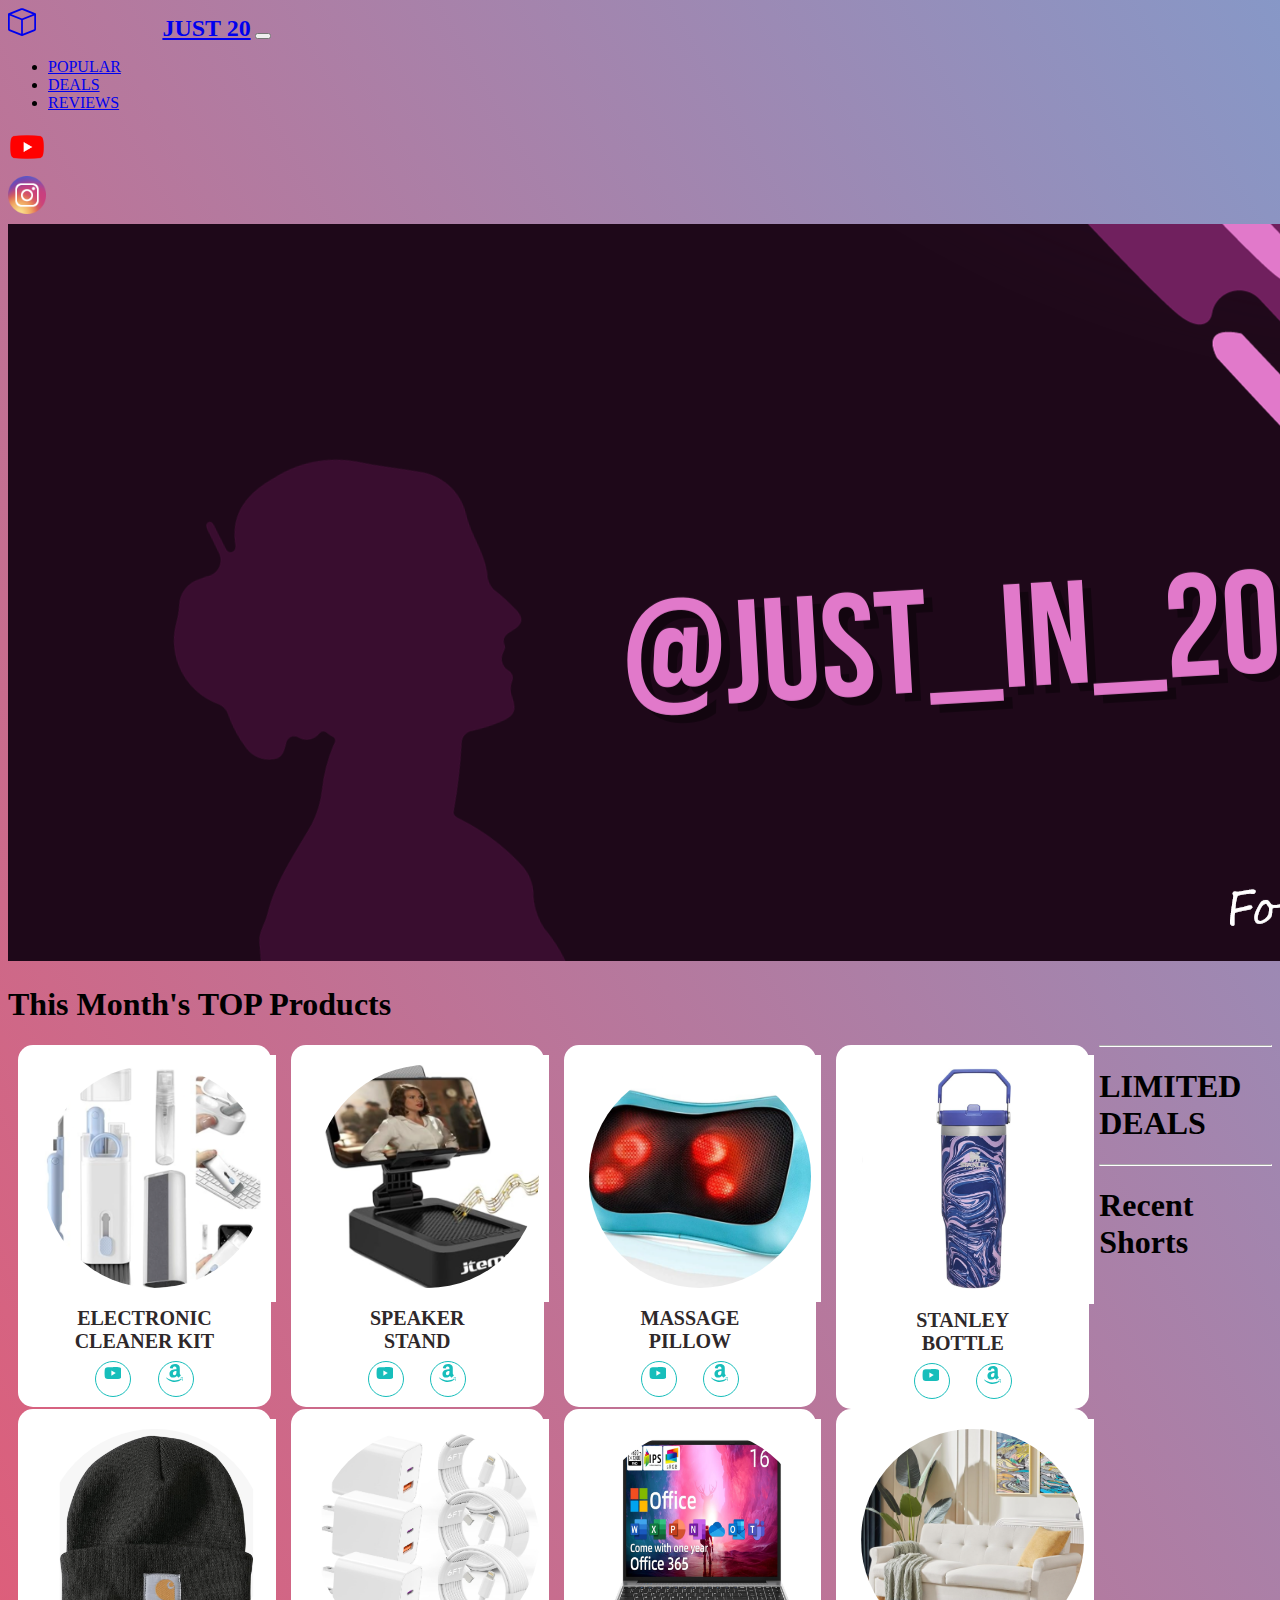
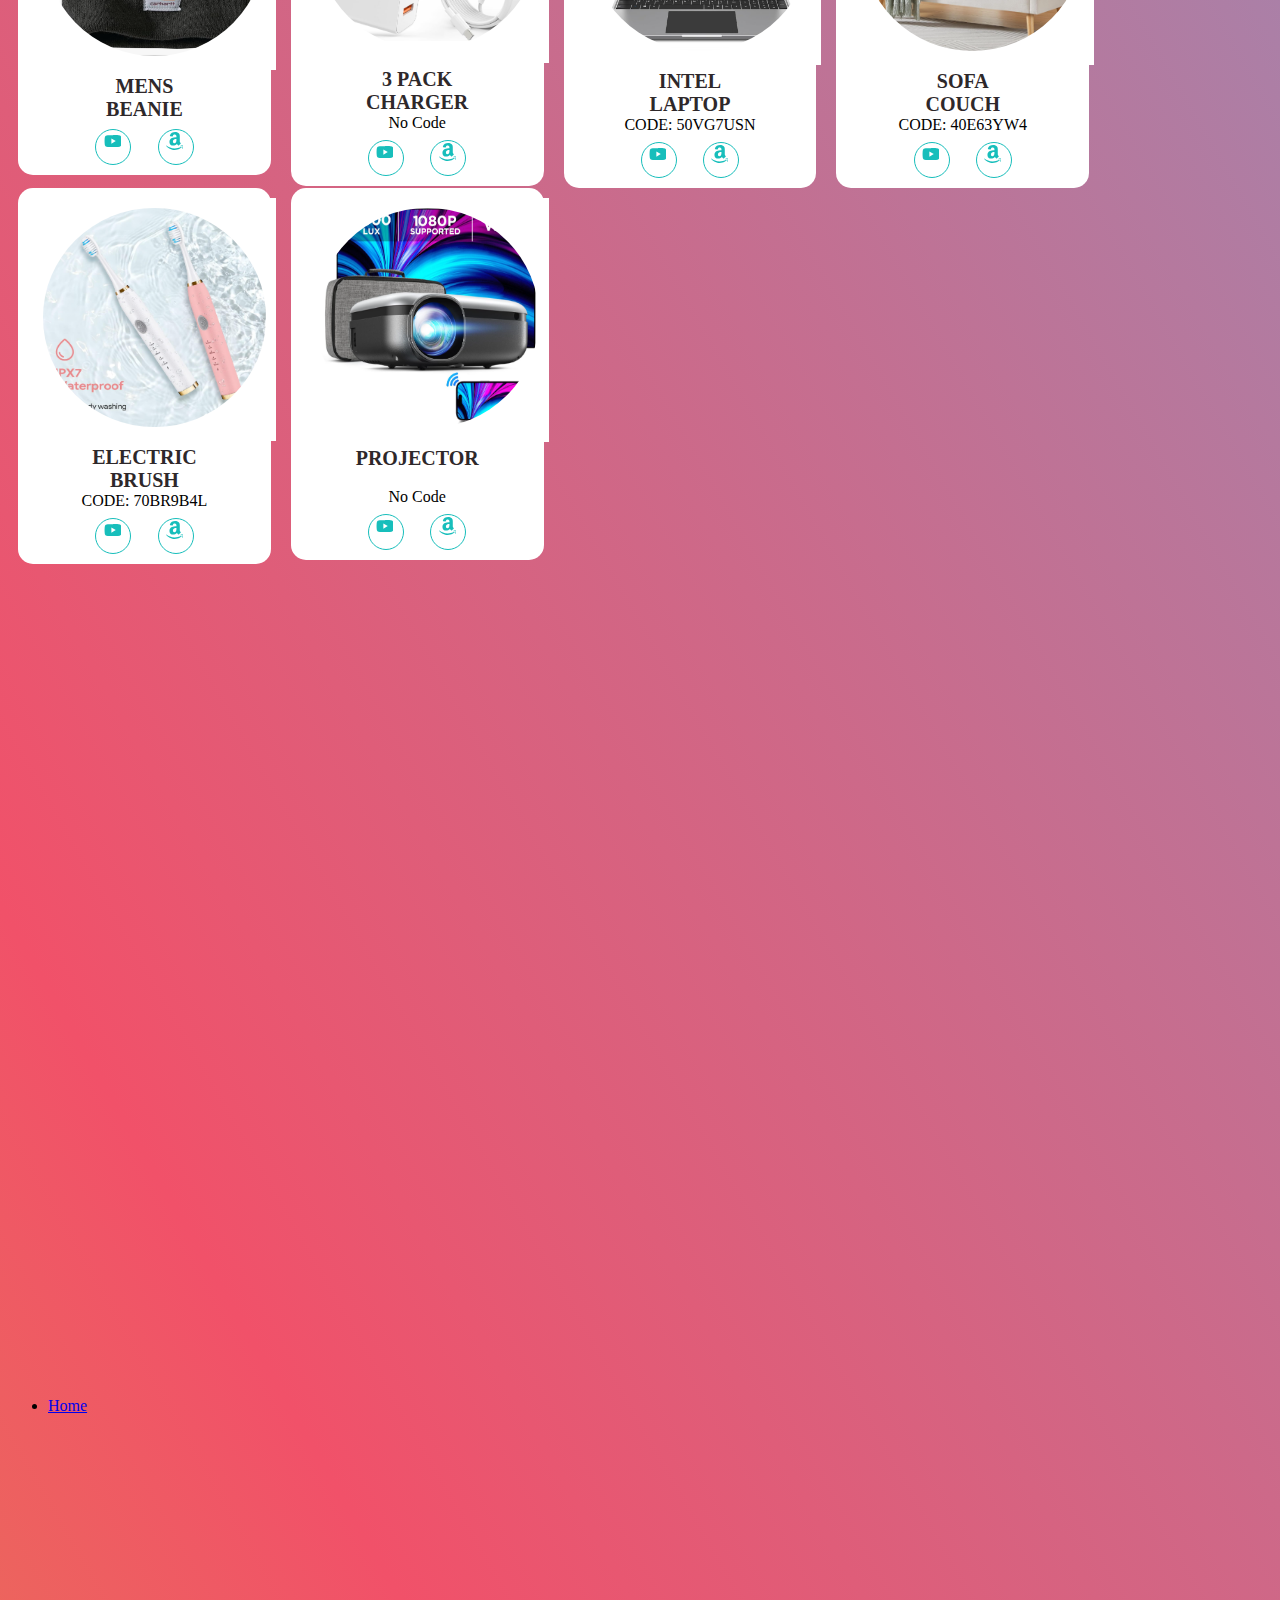
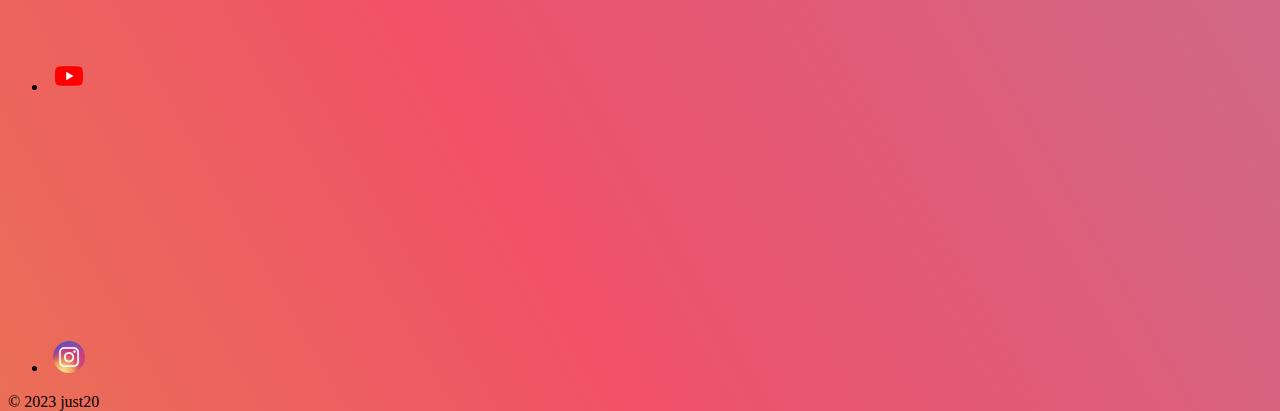
<file: index.html>
<!DOCTYPE html>
<html lang="en">

<head>
    <meta charset="UTF-8">
    <meta name="viewport" content="width=device-width, initial-scale=1.0">
    <title>just20s</title>
    <link href="https://cdn.jsdelivr.net/npm/bootstrap@5.3.1/dist/css/bootstrap.min.css" rel="stylesheet" integrity="sha384-4bw+/aepP/YC94hEpVNVgiZdgIC5+VKNBQNGCHeKRQN+PtmoHDEXuppvnDJzQIu9" crossorigin="anonymous">
    <script src="https://cdn.jsdelivr.net/npm/bootstrap@5.3.1/dist/js/bootstrap.bundle.min.js" integrity="sha384-HwwvtgBNo3bZJJLYd8oVXjrBZt8cqVSpeBNS5n7C8IVInixGAoxmnlMuBnhbgrkm" crossorigin="anonymous"></script>
    <script async src="https://pagead2.googlesyndication.com/pagead/js/adsbygoogle.js?client=ca-pub-4652511214143323" crossorigin="anonymous"></script>
    <link rel="stylesheet" href="./style.css">
</head>

<body>
    <!-- navbar -->
    <section id="navbar" class="gradient-background">
        <nav class="navbar navbar-expand-lg navbar-dark bg-dark opacity-75 py-4" aria-label="Fifth navbar example">
            <div class="container-fluid">
                <a class="navbar-brand just20" href="#">
                    <svg xmlns="http://www.w3.org/2000/svg" width="28" height="28" fill="currentColor" class="bi bi-box" viewBox="0 0 16 16">
                    <path d="M8.186 1.113a.5.5 0 0 0-.372 0L1.846 3.5 8 5.961 14.154 3.5zM15 4.239l-6.5 2.6v7.922l6.5-2.6V4.24zM7.5 14.762V6.838L1 4.239v7.923l6.5 2.6zM7.443.184a1.5 1.5 0 0 1 1.114 0l7.129 2.852A.5.5 0 0 1 16 3.5v8.662a1 1 0 0 1-.629.928l-7.185 2.874a.5.5 0 0 1-.372 0L.63 13.09a1 1 0 0 1-.63-.928V3.5a.5.5 0 0 1 .314-.464L7.443.184z"/>
                  </svg>JUST 20</a>
                <button class="navbar-toggler" type="button" data-bs-toggle="collapse" data-bs-target="#navbarsExample05" aria-controls="navbarsExample05" aria-expanded="false" aria-label="Toggle navigation">
                    <span class="navbar-toggler-icon"></span>
                </button>
            
                <div class="collapse navbar-collapse" id="navbarsExample05">
                    <ul class="navbar-nav me-auto mb-2 mb-lg-0">
                    <li class="nav-item">
                        <a class="nav-link active" aria-current="page" href="#popular">POPULAR</a>
                    </li>
                    <li class="nav-item">
                        <a class="nav-link active" aria-current="page" href="#deals">DEALS</a>
                    </li>
                    <li class="nav-item">
                        <a class="nav-link active" aria-current="page" href="#shorts">REVIEWS</a>
                    </li>
                    </ul>

                    <div class="icon-square text-body-emphasis bg-body-secondary d-inline-flex align-items-center justify-content-center fs-4 flex-shrink-0 me-3">
                        <a href="https://www.youtube.com/@just_in_20s" target="_blank"><img src="./images/youtube.png" class="icon"></a>
                    </div>
                    <div class="icon-square text-body-emphasis bg-body-secondary d-inline-flex align-items-center justify-content-center fs-4 flex-shrink-0 me-3">
                        <a href="https://www.instagram.com/just_in_20s" target="_blank"><img src="./images/instagram.png" class="icon"></a>
                    </div>
                    
                </div>
            </div>
        </nav>
    </section>

    <!-- Title -->
    <section id="title" class="gradient-background">
        <img src="./images/@just_in_20s.png" class="d-block mx-lg-auto img-fluid" alt="just20.png">

    </section>

    
    <!-- Top products -->
    <section id="popular">
        <div class="container col-md-12">
                <div class="row text-center">
                    <h1 class="display-4 lh-1 my-5 fw-bold text-body-emphasis">This Month's TOP Products</h1>
                </div>
        </div>
        <div class="container">
            <div class="row g-3">
                <!-- 1. -->
                <div class="col-md-15 col-6">
                    <div class="our-team">
                        <div class="pic">
                            <img src="./images/cleaner.png">
                        </div>
                        <h3 class="title">Electronic<br>Cleaner Kit</h3>
                        <ul class="social">
                            <li>
                                <a href="https://www.youtube.com/shorts/-poceqCAF4E">
                                    <svg xmlns="http://www.w3.org/2000/svg" width="18" height="17" fill="currentColor" class="bi bi-youtube" viewBox="0 0 14 16"><path d="M8.051 1.999h.089c.822.003 4.987.033 6.11.335a2.01 2.01 0 0 1 1.415 1.42c.101.38.172.883.22 1.402l.01.104.022.26.008.104c.065.914.073 1.77.074 1.957v.075c-.001.194-.01 1.108-.082 2.06l-.008.105-.009.104c-.05.572-.124 1.14-.235 1.558a2.007 2.007 0 0 1-1.415 1.42c-1.16.312-5.569.334-6.18.335h-.142c-.309 0-1.587-.006-2.927-.052l-.17-.006-.087-.004-.171-.007-.171-.007c-1.11-.049-2.167-.128-2.654-.26a2.007 2.007 0 0 1-1.415-1.419c-.111-.417-.185-.986-.235-1.558L.09 9.82l-.008-.104A31.4 31.4 0 0 1 0 7.68v-.123c.002-.215.01-.958.064-1.778l.007-.103.003-.052.008-.104.022-.26.01-.104c.048-.519.119-1.023.22-1.402a2.007 2.007 0 0 1 1.415-1.42c.487-.13 1.544-.21 2.654-.26l.17-.007.172-.006.086-.003.171-.007A99.788 99.788 0 0 1 7.858 2h.193zM6.4 5.209v4.818l4.157-2.408z"/></svg>
                                </a>
                            </li>
                            <li>
                                <a href="https://amzn.to/47KbHRZ" target="_blank">
                                    <svg xmlns="http://www.w3.org/2000/svg" width="18" height="18" fill="currentColor" class="bi bi-amazon" viewBox="-1 0 16 16"><path d="M10.813 11.968c.157.083.36.074.5-.05l.005.005a89.521 89.521 0 0 1 1.623-1.405c.173-.143.143-.372.006-.563l-.125-.17c-.345-.465-.673-.906-.673-1.791v-3.3l.001-.335c.008-1.265.014-2.421-.933-3.305C10.404.274 9.06 0 8.03 0 6.017 0 3.77.75 3.296 3.24c-.047.264.143.404.316.443l2.054.22c.19-.009.33-.196.366-.387.176-.857.896-1.271 1.703-1.271.435 0 .929.16 1.188.55.264.39.26.91.257 1.376v.432c-.199.022-.407.044-.621.065-1.113.114-2.397.246-3.36.67C3.873 5.91 2.94 7.08 2.94 8.798c0 2.2 1.387 3.298 3.168 3.298 1.506 0 2.328-.354 3.489-1.54l.167.246c.274.405.456.675 1.047 1.166ZM6.03 8.431C6.03 6.627 7.647 6.3 9.177 6.3v.57c.001.776.002 1.434-.396 2.133-.336.595-.87.961-1.465.961-.812 0-1.286-.619-1.286-1.533ZM.435 12.174c2.629 1.603 6.698 4.084 13.183.997.28-.116.475.078.199.431C13.538 13.96 11.312 16 7.57 16 3.832 16 .968 13.446.094 12.386c-.24-.275.036-.4.199-.299l.142.087Z"/><path d="M13.828 11.943c.567-.07 1.468-.027 1.645.204.135.176-.004.966-.233 1.533-.23.563-.572.961-.762 1.115-.191.154-.333.094-.23-.137.105-.23.684-1.663.455-1.963-.213-.278-1.177-.177-1.625-.13l-.09.009c-.095.008-.172.017-.233.024-.193.021-.245.027-.274-.032-.074-.209.779-.556 1.347-.623Z"/></svg>
                                </a>
                            </li>
                        </ul>
                    </div>
                </div>
        
                <!-- 2. -->
                <div class="col-md-15 col-6">
                    <div class="our-team">
                        <div class="pic">
                            <img src="./images/speaker_stand.png">
                        </div>
                        <h3 class="title">speaker<br>stand</h3>
                        <ul class="social">
                            <li><a href="https://www.youtube.com/shorts/-poceqCAF4E" target="_blank">
                                    <svg xmlns="http://www.w3.org/2000/svg" width="18" height="17" fill="currentColor" class="bi bi-youtube" viewBox="0 0 14 16"><path d="M8.051 1.999h.089c.822.003 4.987.033 6.11.335a2.01 2.01 0 0 1 1.415 1.42c.101.38.172.883.22 1.402l.01.104.022.26.008.104c.065.914.073 1.77.074 1.957v.075c-.001.194-.01 1.108-.082 2.06l-.008.105-.009.104c-.05.572-.124 1.14-.235 1.558a2.007 2.007 0 0 1-1.415 1.42c-1.16.312-5.569.334-6.18.335h-.142c-.309 0-1.587-.006-2.927-.052l-.17-.006-.087-.004-.171-.007-.171-.007c-1.11-.049-2.167-.128-2.654-.26a2.007 2.007 0 0 1-1.415-1.419c-.111-.417-.185-.986-.235-1.558L.09 9.82l-.008-.104A31.4 31.4 0 0 1 0 7.68v-.123c.002-.215.01-.958.064-1.778l.007-.103.003-.052.008-.104.022-.26.01-.104c.048-.519.119-1.023.22-1.402a2.007 2.007 0 0 1 1.415-1.42c.487-.13 1.544-.21 2.654-.26l.17-.007.172-.006.086-.003.171-.007A99.788 99.788 0 0 1 7.858 2h.193zM6.4 5.209v4.818l4.157-2.408z"/></svg>
                                </a>
                            </li>
                            <li><a href="https://amzn.to/41adnSv" target="_blank">
                                    <svg xmlns="http://www.w3.org/2000/svg" width="18" height="18" fill="currentColor" class="bi bi-amazon" viewBox="-1 0 16 16"><path d="M10.813 11.968c.157.083.36.074.5-.05l.005.005a89.521 89.521 0 0 1 1.623-1.405c.173-.143.143-.372.006-.563l-.125-.17c-.345-.465-.673-.906-.673-1.791v-3.3l.001-.335c.008-1.265.014-2.421-.933-3.305C10.404.274 9.06 0 8.03 0 6.017 0 3.77.75 3.296 3.24c-.047.264.143.404.316.443l2.054.22c.19-.009.33-.196.366-.387.176-.857.896-1.271 1.703-1.271.435 0 .929.16 1.188.55.264.39.26.91.257 1.376v.432c-.199.022-.407.044-.621.065-1.113.114-2.397.246-3.36.67C3.873 5.91 2.94 7.08 2.94 8.798c0 2.2 1.387 3.298 3.168 3.298 1.506 0 2.328-.354 3.489-1.54l.167.246c.274.405.456.675 1.047 1.166ZM6.03 8.431C6.03 6.627 7.647 6.3 9.177 6.3v.57c.001.776.002 1.434-.396 2.133-.336.595-.87.961-1.465.961-.812 0-1.286-.619-1.286-1.533ZM.435 12.174c2.629 1.603 6.698 4.084 13.183.997.28-.116.475.078.199.431C13.538 13.96 11.312 16 7.57 16 3.832 16 .968 13.446.094 12.386c-.24-.275.036-.4.199-.299l.142.087Z"/><path d="M13.828 11.943c.567-.07 1.468-.027 1.645.204.135.176-.004.966-.233 1.533-.23.563-.572.961-.762 1.115-.191.154-.333.094-.23-.137.105-.23.684-1.663.455-1.963-.213-.278-1.177-.177-1.625-.13l-.09.009c-.095.008-.172.017-.233.024-.193.021-.245.027-.274-.032-.074-.209.779-.556 1.347-.623Z"/></svg>
                                </a>
                            </li>
                        </ul>
                    </div>
                </div>
        
                <!-- 3. -->
                <div class="col-md-15 col-6">
                    <div class="our-team">
                        <div class="pic">
                            <img src="./images/massage_pillow.png">
                        </div>
                        <h3 class="title">Massage<br>pillow</h3>
                        <ul class="social">
                            <li><a href="https://www.youtube.com/shorts/-poceqCAF4E" target="_blank">
                                    <svg xmlns="http://www.w3.org/2000/svg" width="18" height="17" fill="currentColor" class="bi bi-youtube" viewBox="0 0 14 16"><path d="M8.051 1.999h.089c.822.003 4.987.033 6.11.335a2.01 2.01 0 0 1 1.415 1.42c.101.38.172.883.22 1.402l.01.104.022.26.008.104c.065.914.073 1.77.074 1.957v.075c-.001.194-.01 1.108-.082 2.06l-.008.105-.009.104c-.05.572-.124 1.14-.235 1.558a2.007 2.007 0 0 1-1.415 1.42c-1.16.312-5.569.334-6.18.335h-.142c-.309 0-1.587-.006-2.927-.052l-.17-.006-.087-.004-.171-.007-.171-.007c-1.11-.049-2.167-.128-2.654-.26a2.007 2.007 0 0 1-1.415-1.419c-.111-.417-.185-.986-.235-1.558L.09 9.82l-.008-.104A31.4 31.4 0 0 1 0 7.68v-.123c.002-.215.01-.958.064-1.778l.007-.103.003-.052.008-.104.022-.26.01-.104c.048-.519.119-1.023.22-1.402a2.007 2.007 0 0 1 1.415-1.42c.487-.13 1.544-.21 2.654-.26l.17-.007.172-.006.086-.003.171-.007A99.788 99.788 0 0 1 7.858 2h.193zM6.4 5.209v4.818l4.157-2.408z"/></svg>
                                </a>
                            </li>
                            <li><a href="https://amzn.to/3t3i3wM" target="_blank">
                                    <svg xmlns="http://www.w3.org/2000/svg" width="18" height="18" fill="currentColor" class="bi bi-amazon" viewBox="-1 0 16 16"><path d="M10.813 11.968c.157.083.36.074.5-.05l.005.005a89.521 89.521 0 0 1 1.623-1.405c.173-.143.143-.372.006-.563l-.125-.17c-.345-.465-.673-.906-.673-1.791v-3.3l.001-.335c.008-1.265.014-2.421-.933-3.305C10.404.274 9.06 0 8.03 0 6.017 0 3.77.75 3.296 3.24c-.047.264.143.404.316.443l2.054.22c.19-.009.33-.196.366-.387.176-.857.896-1.271 1.703-1.271.435 0 .929.16 1.188.55.264.39.26.91.257 1.376v.432c-.199.022-.407.044-.621.065-1.113.114-2.397.246-3.36.67C3.873 5.91 2.94 7.08 2.94 8.798c0 2.2 1.387 3.298 3.168 3.298 1.506 0 2.328-.354 3.489-1.54l.167.246c.274.405.456.675 1.047 1.166ZM6.03 8.431C6.03 6.627 7.647 6.3 9.177 6.3v.57c.001.776.002 1.434-.396 2.133-.336.595-.87.961-1.465.961-.812 0-1.286-.619-1.286-1.533ZM.435 12.174c2.629 1.603 6.698 4.084 13.183.997.28-.116.475.078.199.431C13.538 13.96 11.312 16 7.57 16 3.832 16 .968 13.446.094 12.386c-.24-.275.036-.4.199-.299l.142.087Z"/><path d="M13.828 11.943c.567-.07 1.468-.027 1.645.204.135.176-.004.966-.233 1.533-.23.563-.572.961-.762 1.115-.191.154-.333.094-.23-.137.105-.23.684-1.663.455-1.963-.213-.278-1.177-.177-1.625-.13l-.09.009c-.095.008-.172.017-.233.024-.193.021-.245.027-.274-.032-.074-.209.779-.556 1.347-.623Z"/></svg>
                                </a>
                            </li>
                        </ul>
                    </div>
                </div>
        
                <!-- 4.  -->
                <div class="col-md-15 col-6">
                    <div class="our-team">
                        <div class="pic">
                            <img src="./images/stanley_bottle.png">
                        </div>
                        <h3 class="title">Stanley<br>bottle</h3>
                        <ul class="social">
                            <li><a href="https://www.youtube.com/@just_in_20s" target="_blank">
                                    <svg xmlns="http://www.w3.org/2000/svg" width="18" height="17" fill="currentColor" class="bi bi-youtube" viewBox="0 0 14 16"><path d="M8.051 1.999h.089c.822.003 4.987.033 6.11.335a2.01 2.01 0 0 1 1.415 1.42c.101.38.172.883.22 1.402l.01.104.022.26.008.104c.065.914.073 1.77.074 1.957v.075c-.001.194-.01 1.108-.082 2.06l-.008.105-.009.104c-.05.572-.124 1.14-.235 1.558a2.007 2.007 0 0 1-1.415 1.42c-1.16.312-5.569.334-6.18.335h-.142c-.309 0-1.587-.006-2.927-.052l-.17-.006-.087-.004-.171-.007-.171-.007c-1.11-.049-2.167-.128-2.654-.26a2.007 2.007 0 0 1-1.415-1.419c-.111-.417-.185-.986-.235-1.558L.09 9.82l-.008-.104A31.4 31.4 0 0 1 0 7.68v-.123c.002-.215.01-.958.064-1.778l.007-.103.003-.052.008-.104.022-.26.01-.104c.048-.519.119-1.023.22-1.402a2.007 2.007 0 0 1 1.415-1.42c.487-.13 1.544-.21 2.654-.26l.17-.007.172-.006.086-.003.171-.007A99.788 99.788 0 0 1 7.858 2h.193zM6.4 5.209v4.818l4.157-2.408z"/></svg>
                                </a>
                            </li>
                            <li><a href="https://amzn.to/4aa6ch6" target="_blank">
                                    <svg xmlns="http://www.w3.org/2000/svg" width="18" height="18" fill="currentColor" class="bi bi-amazon" viewBox="-1 0 16 16"><path d="M10.813 11.968c.157.083.36.074.5-.05l.005.005a89.521 89.521 0 0 1 1.623-1.405c.173-.143.143-.372.006-.563l-.125-.17c-.345-.465-.673-.906-.673-1.791v-3.3l.001-.335c.008-1.265.014-2.421-.933-3.305C10.404.274 9.06 0 8.03 0 6.017 0 3.77.75 3.296 3.24c-.047.264.143.404.316.443l2.054.22c.19-.009.33-.196.366-.387.176-.857.896-1.271 1.703-1.271.435 0 .929.16 1.188.55.264.39.26.91.257 1.376v.432c-.199.022-.407.044-.621.065-1.113.114-2.397.246-3.36.67C3.873 5.91 2.94 7.08 2.94 8.798c0 2.2 1.387 3.298 3.168 3.298 1.506 0 2.328-.354 3.489-1.54l.167.246c.274.405.456.675 1.047 1.166ZM6.03 8.431C6.03 6.627 7.647 6.3 9.177 6.3v.57c.001.776.002 1.434-.396 2.133-.336.595-.87.961-1.465.961-.812 0-1.286-.619-1.286-1.533ZM.435 12.174c2.629 1.603 6.698 4.084 13.183.997.28-.116.475.078.199.431C13.538 13.96 11.312 16 7.57 16 3.832 16 .968 13.446.094 12.386c-.24-.275.036-.4.199-.299l.142.087Z"/><path d="M13.828 11.943c.567-.07 1.468-.027 1.645.204.135.176-.004.966-.233 1.533-.23.563-.572.961-.762 1.115-.191.154-.333.094-.23-.137.105-.23.684-1.663.455-1.963-.213-.278-1.177-.177-1.625-.13l-.09.009c-.095.008-.172.017-.233.024-.193.021-.245.027-.274-.032-.074-.209.779-.556 1.347-.623Z"/></svg>
                                </a>
                            </li>
                        </ul>
                    </div>
                </div>
        
                <!-- 5. -->
                <div class="col-md-15 col-6">
                    <div class="our-team">
                        <div class="pic">
                            <img src="./images/beanie.png">
                            <!-- <a href="https://www.amazon.com/Carhartt-Acrylic-Watch-Black-Size/dp/B002G9UDYG?pd_rd_w=wZbyl&content-id=amzn1.sym.309d45c5-3eba-4f62-9bb2-0acdcf0662e7&pf_rd_p=309d45c5-3eba-4f62-9bb2-0acdcf0662e7&pf_rd_r=202TFQYQA7B45MKRB6ES&pd_rd_wg=6HaYh&pd_rd_r=3ac89d70-6eaa-48a8-9168-4cc019bc3323&pd_rd_i=B002G9UDYG&psc=1&linkCode=li1&tag=ymluffyshanks-20&linkId=6a1dae269be65697d01f3428abfc65f2&language=en_US&ref_=as_li_ss_il" target="_blank"><img border="0" src="//ws-na.amazon-adsystem.com/widgets/q?_encoding=UTF8&ASIN=B002G9UDYG&Format=_SL110_&ID=AsinImage&MarketPlace=US&ServiceVersion=20070822&WS=1&tag=ymluffyshanks-20&language=en_US" ></a><img src="https://ir-na.amazon-adsystem.com/e/ir?t=ymluffyshanks-20&language=en_US&l=li1&o=1&a=B002G9UDYG" width="1" height="1" border="0" alt="" style="border:none !important; margin:0px !important;" /> -->
                        </div>
                        <h3 class="title">MENs<br>beanie</h3>
                        <ul class="social">
                            <li><a href="https://www.youtube.com/@just_in_20s" target="_blank">
                                    <svg xmlns="http://www.w3.org/2000/svg" width="18" height="17" fill="currentColor" class="bi bi-youtube" viewBox="0 0 14 16"><path d="M8.051 1.999h.089c.822.003 4.987.033 6.11.335a2.01 2.01 0 0 1 1.415 1.42c.101.38.172.883.22 1.402l.01.104.022.26.008.104c.065.914.073 1.77.074 1.957v.075c-.001.194-.01 1.108-.082 2.06l-.008.105-.009.104c-.05.572-.124 1.14-.235 1.558a2.007 2.007 0 0 1-1.415 1.42c-1.16.312-5.569.334-6.18.335h-.142c-.309 0-1.587-.006-2.927-.052l-.17-.006-.087-.004-.171-.007-.171-.007c-1.11-.049-2.167-.128-2.654-.26a2.007 2.007 0 0 1-1.415-1.419c-.111-.417-.185-.986-.235-1.558L.09 9.82l-.008-.104A31.4 31.4 0 0 1 0 7.68v-.123c.002-.215.01-.958.064-1.778l.007-.103.003-.052.008-.104.022-.26.01-.104c.048-.519.119-1.023.22-1.402a2.007 2.007 0 0 1 1.415-1.42c.487-.13 1.544-.21 2.654-.26l.17-.007.172-.006.086-.003.171-.007A99.788 99.788 0 0 1 7.858 2h.193zM6.4 5.209v4.818l4.157-2.408z"/></svg>
                                </a>
                            </li>
                            <li><a href="https://amzn.to/3t0TDnN" target="_blank">
                                    <svg xmlns="http://www.w3.org/2000/svg" width="18" height="18" fill="currentColor" class="bi bi-amazon" viewBox="-1 0 16 16"><path d="M10.813 11.968c.157.083.36.074.5-.05l.005.005a89.521 89.521 0 0 1 1.623-1.405c.173-.143.143-.372.006-.563l-.125-.17c-.345-.465-.673-.906-.673-1.791v-3.3l.001-.335c.008-1.265.014-2.421-.933-3.305C10.404.274 9.06 0 8.03 0 6.017 0 3.77.75 3.296 3.24c-.047.264.143.404.316.443l2.054.22c.19-.009.33-.196.366-.387.176-.857.896-1.271 1.703-1.271.435 0 .929.16 1.188.55.264.39.26.91.257 1.376v.432c-.199.022-.407.044-.621.065-1.113.114-2.397.246-3.36.67C3.873 5.91 2.94 7.08 2.94 8.798c0 2.2 1.387 3.298 3.168 3.298 1.506 0 2.328-.354 3.489-1.54l.167.246c.274.405.456.675 1.047 1.166ZM6.03 8.431C6.03 6.627 7.647 6.3 9.177 6.3v.57c.001.776.002 1.434-.396 2.133-.336.595-.87.961-1.465.961-.812 0-1.286-.619-1.286-1.533ZM.435 12.174c2.629 1.603 6.698 4.084 13.183.997.28-.116.475.078.199.431C13.538 13.96 11.312 16 7.57 16 3.832 16 .968 13.446.094 12.386c-.24-.275.036-.4.199-.299l.142.087Z"/><path d="M13.828 11.943c.567-.07 1.468-.027 1.645.204.135.176-.004.966-.233 1.533-.23.563-.572.961-.762 1.115-.191.154-.333.094-.23-.137.105-.23.684-1.663.455-1.963-.213-.278-1.177-.177-1.625-.13l-.09.009c-.095.008-.172.017-.233.024-.193.021-.245.027-.274-.032-.074-.209.779-.556 1.347-.623Z"/></svg>
                                </a>
                            </li>
                        </ul>
                    </div>
                </div>
            </div>
        </div>
        
        <hr class="featurette-divider mt-5 pt-5">
    </section>
  
    <!-- Discounts -->
    <section id="deals">
        <div class="container col-md-12 mt-1">
                <div class="row text-center">
                    <h1 class="display-4 lh-1 mt-3 mb-5 fw-bold text-body-emphasis">LIMITED DEALS</h1>
                </div>
        </div>
        <div class="container">
            <div class="row g-3">
                <!-- 1. -->
                <div class="col-md-15 col-6">
                    <div class="our-team">
                        <div class="pic">
                            <img src="./images/charger.png">
                        </div>
                        <h3 class="title">3 pack<br>charger</h3>
                        No Code
                        <ul class="social">
                            <li>
                                <a href="https://www.youtube.com/shorts/wvsh7bTwxWU">
                                    <svg xmlns="http://www.w3.org/2000/svg" width="18" height="17" fill="currentColor" class="bi bi-youtube" viewBox="0 0 14 16"><path d="M8.051 1.999h.089c.822.003 4.987.033 6.11.335a2.01 2.01 0 0 1 1.415 1.42c.101.38.172.883.22 1.402l.01.104.022.26.008.104c.065.914.073 1.77.074 1.957v.075c-.001.194-.01 1.108-.082 2.06l-.008.105-.009.104c-.05.572-.124 1.14-.235 1.558a2.007 2.007 0 0 1-1.415 1.42c-1.16.312-5.569.334-6.18.335h-.142c-.309 0-1.587-.006-2.927-.052l-.17-.006-.087-.004-.171-.007-.171-.007c-1.11-.049-2.167-.128-2.654-.26a2.007 2.007 0 0 1-1.415-1.419c-.111-.417-.185-.986-.235-1.558L.09 9.82l-.008-.104A31.4 31.4 0 0 1 0 7.68v-.123c.002-.215.01-.958.064-1.778l.007-.103.003-.052.008-.104.022-.26.01-.104c.048-.519.119-1.023.22-1.402a2.007 2.007 0 0 1 1.415-1.42c.487-.13 1.544-.21 2.654-.26l.17-.007.172-.006.086-.003.171-.007A99.788 99.788 0 0 1 7.858 2h.193zM6.4 5.209v4.818l4.157-2.408z"/></svg>
                                </a>
                            </li>
                            <li>
                                <a href="https://amzn.to/3RFCf1l" target="_blank">
                                    <svg xmlns="http://www.w3.org/2000/svg" width="18" height="18" fill="currentColor" class="bi bi-amazon" viewBox="-1 0 16 16"><path d="M10.813 11.968c.157.083.36.074.5-.05l.005.005a89.521 89.521 0 0 1 1.623-1.405c.173-.143.143-.372.006-.563l-.125-.17c-.345-.465-.673-.906-.673-1.791v-3.3l.001-.335c.008-1.265.014-2.421-.933-3.305C10.404.274 9.06 0 8.03 0 6.017 0 3.77.75 3.296 3.24c-.047.264.143.404.316.443l2.054.22c.19-.009.33-.196.366-.387.176-.857.896-1.271 1.703-1.271.435 0 .929.16 1.188.55.264.39.26.91.257 1.376v.432c-.199.022-.407.044-.621.065-1.113.114-2.397.246-3.36.67C3.873 5.91 2.94 7.08 2.94 8.798c0 2.2 1.387 3.298 3.168 3.298 1.506 0 2.328-.354 3.489-1.54l.167.246c.274.405.456.675 1.047 1.166ZM6.03 8.431C6.03 6.627 7.647 6.3 9.177 6.3v.57c.001.776.002 1.434-.396 2.133-.336.595-.87.961-1.465.961-.812 0-1.286-.619-1.286-1.533ZM.435 12.174c2.629 1.603 6.698 4.084 13.183.997.28-.116.475.078.199.431C13.538 13.96 11.312 16 7.57 16 3.832 16 .968 13.446.094 12.386c-.24-.275.036-.4.199-.299l.142.087Z"/><path d="M13.828 11.943c.567-.07 1.468-.027 1.645.204.135.176-.004.966-.233 1.533-.23.563-.572.961-.762 1.115-.191.154-.333.094-.23-.137.105-.23.684-1.663.455-1.963-.213-.278-1.177-.177-1.625-.13l-.09.009c-.095.008-.172.017-.233.024-.193.021-.245.027-.274-.032-.074-.209.779-.556 1.347-.623Z"/></svg>
                                </a>
                            </li>
                        </ul>
                    </div>
                </div>
        
                <!-- 2. -->
                <div class="col-md-15 col-6">
                    <div class="our-team">
                        <div class="pic">
                            <img src="./images/laptop.png">
                        </div>
                        <h3 class="title">intel<br>laptop</h3> 
                        CODE: 50VG7USN
                        <ul class="social">
                            <li><a href="https://www.youtube.com/shorts/wvsh7bTwxWU" target="_blank">
                                    <svg xmlns="http://www.w3.org/2000/svg" width="18" height="17" fill="currentColor" class="bi bi-youtube" viewBox="0 0 14 16"><path d="M8.051 1.999h.089c.822.003 4.987.033 6.11.335a2.01 2.01 0 0 1 1.415 1.42c.101.38.172.883.22 1.402l.01.104.022.26.008.104c.065.914.073 1.77.074 1.957v.075c-.001.194-.01 1.108-.082 2.06l-.008.105-.009.104c-.05.572-.124 1.14-.235 1.558a2.007 2.007 0 0 1-1.415 1.42c-1.16.312-5.569.334-6.18.335h-.142c-.309 0-1.587-.006-2.927-.052l-.17-.006-.087-.004-.171-.007-.171-.007c-1.11-.049-2.167-.128-2.654-.26a2.007 2.007 0 0 1-1.415-1.419c-.111-.417-.185-.986-.235-1.558L.09 9.82l-.008-.104A31.4 31.4 0 0 1 0 7.68v-.123c.002-.215.01-.958.064-1.778l.007-.103.003-.052.008-.104.022-.26.01-.104c.048-.519.119-1.023.22-1.402a2.007 2.007 0 0 1 1.415-1.42c.487-.13 1.544-.21 2.654-.26l.17-.007.172-.006.086-.003.171-.007A99.788 99.788 0 0 1 7.858 2h.193zM6.4 5.209v4.818l4.157-2.408z"/></svg>
                                </a>
                            </li>
                            <li><a href="https://amzn.to/46Z8uNh" target="_blank">
                                    <svg xmlns="http://www.w3.org/2000/svg" width="18" height="18" fill="currentColor" class="bi bi-amazon" viewBox="-1 0 16 16"><path d="M10.813 11.968c.157.083.36.074.5-.05l.005.005a89.521 89.521 0 0 1 1.623-1.405c.173-.143.143-.372.006-.563l-.125-.17c-.345-.465-.673-.906-.673-1.791v-3.3l.001-.335c.008-1.265.014-2.421-.933-3.305C10.404.274 9.06 0 8.03 0 6.017 0 3.77.75 3.296 3.24c-.047.264.143.404.316.443l2.054.22c.19-.009.33-.196.366-.387.176-.857.896-1.271 1.703-1.271.435 0 .929.16 1.188.55.264.39.26.91.257 1.376v.432c-.199.022-.407.044-.621.065-1.113.114-2.397.246-3.36.67C3.873 5.91 2.94 7.08 2.94 8.798c0 2.2 1.387 3.298 3.168 3.298 1.506 0 2.328-.354 3.489-1.54l.167.246c.274.405.456.675 1.047 1.166ZM6.03 8.431C6.03 6.627 7.647 6.3 9.177 6.3v.57c.001.776.002 1.434-.396 2.133-.336.595-.87.961-1.465.961-.812 0-1.286-.619-1.286-1.533ZM.435 12.174c2.629 1.603 6.698 4.084 13.183.997.28-.116.475.078.199.431C13.538 13.96 11.312 16 7.57 16 3.832 16 .968 13.446.094 12.386c-.24-.275.036-.4.199-.299l.142.087Z"/><path d="M13.828 11.943c.567-.07 1.468-.027 1.645.204.135.176-.004.966-.233 1.533-.23.563-.572.961-.762 1.115-.191.154-.333.094-.23-.137.105-.23.684-1.663.455-1.963-.213-.278-1.177-.177-1.625-.13l-.09.009c-.095.008-.172.017-.233.024-.193.021-.245.027-.274-.032-.074-.209.779-.556 1.347-.623Z"/></svg>
                                </a>
                            </li>
                        </ul>
                    </div>
                </div>
        
                <!-- 3. -->
                <div class="col-md-15 col-6">
                    <div class="our-team">
                        <div class="pic">
                            <img src="./images/sofa.png">
                        </div>
                        <h3 class="title">sofa<br>couch</h3>
                        CODE: 40E63YW4
                        <ul class="social">
                            <li><a href="https://www.youtube.com/shorts/wvsh7bTwxWU" target="_blank">
                                    <svg xmlns="http://www.w3.org/2000/svg" width="18" height="17" fill="currentColor" class="bi bi-youtube" viewBox="0 0 14 16"><path d="M8.051 1.999h.089c.822.003 4.987.033 6.11.335a2.01 2.01 0 0 1 1.415 1.42c.101.38.172.883.22 1.402l.01.104.022.26.008.104c.065.914.073 1.77.074 1.957v.075c-.001.194-.01 1.108-.082 2.06l-.008.105-.009.104c-.05.572-.124 1.14-.235 1.558a2.007 2.007 0 0 1-1.415 1.42c-1.16.312-5.569.334-6.18.335h-.142c-.309 0-1.587-.006-2.927-.052l-.17-.006-.087-.004-.171-.007-.171-.007c-1.11-.049-2.167-.128-2.654-.26a2.007 2.007 0 0 1-1.415-1.419c-.111-.417-.185-.986-.235-1.558L.09 9.82l-.008-.104A31.4 31.4 0 0 1 0 7.68v-.123c.002-.215.01-.958.064-1.778l.007-.103.003-.052.008-.104.022-.26.01-.104c.048-.519.119-1.023.22-1.402a2.007 2.007 0 0 1 1.415-1.42c.487-.13 1.544-.21 2.654-.26l.17-.007.172-.006.086-.003.171-.007A99.788 99.788 0 0 1 7.858 2h.193zM6.4 5.209v4.818l4.157-2.408z"/></svg>
                                </a>
                            </li>
                            <li><a href="https://amzn.to/41m4TYu" target="_blank">
                                    <svg xmlns="http://www.w3.org/2000/svg" width="18" height="18" fill="currentColor" class="bi bi-amazon" viewBox="-1 0 16 16"><path d="M10.813 11.968c.157.083.36.074.5-.05l.005.005a89.521 89.521 0 0 1 1.623-1.405c.173-.143.143-.372.006-.563l-.125-.17c-.345-.465-.673-.906-.673-1.791v-3.3l.001-.335c.008-1.265.014-2.421-.933-3.305C10.404.274 9.06 0 8.03 0 6.017 0 3.77.75 3.296 3.24c-.047.264.143.404.316.443l2.054.22c.19-.009.33-.196.366-.387.176-.857.896-1.271 1.703-1.271.435 0 .929.16 1.188.55.264.39.26.91.257 1.376v.432c-.199.022-.407.044-.621.065-1.113.114-2.397.246-3.36.67C3.873 5.91 2.94 7.08 2.94 8.798c0 2.2 1.387 3.298 3.168 3.298 1.506 0 2.328-.354 3.489-1.54l.167.246c.274.405.456.675 1.047 1.166ZM6.03 8.431C6.03 6.627 7.647 6.3 9.177 6.3v.57c.001.776.002 1.434-.396 2.133-.336.595-.87.961-1.465.961-.812 0-1.286-.619-1.286-1.533ZM.435 12.174c2.629 1.603 6.698 4.084 13.183.997.28-.116.475.078.199.431C13.538 13.96 11.312 16 7.57 16 3.832 16 .968 13.446.094 12.386c-.24-.275.036-.4.199-.299l.142.087Z"/><path d="M13.828 11.943c.567-.07 1.468-.027 1.645.204.135.176-.004.966-.233 1.533-.23.563-.572.961-.762 1.115-.191.154-.333.094-.23-.137.105-.23.684-1.663.455-1.963-.213-.278-1.177-.177-1.625-.13l-.09.009c-.095.008-.172.017-.233.024-.193.021-.245.027-.274-.032-.074-.209.779-.556 1.347-.623Z"/></svg>
                                </a>
                            </li>
                        </ul>
                    </div>
                </div>
        
                <!-- 4.  -->
                <div class="col-md-15 col-6">
                    <div class="our-team">
                        <div class="pic">
                            <img src="./images/tooth.png">
                        </div>
                        <h3 class="title">ELECTRIC<br>BRUSH</h3>
                        CODE: 70BR9B4L
                        <ul class="social">
                            <li><a href="https://www.youtube.com/shorts/wvsh7bTwxWU" target="_blank">
                                    <svg xmlns="http://www.w3.org/2000/svg" width="18" height="17" fill="currentColor" class="bi bi-youtube" viewBox="0 0 14 16"><path d="M8.051 1.999h.089c.822.003 4.987.033 6.11.335a2.01 2.01 0 0 1 1.415 1.42c.101.38.172.883.22 1.402l.01.104.022.26.008.104c.065.914.073 1.77.074 1.957v.075c-.001.194-.01 1.108-.082 2.06l-.008.105-.009.104c-.05.572-.124 1.14-.235 1.558a2.007 2.007 0 0 1-1.415 1.42c-1.16.312-5.569.334-6.18.335h-.142c-.309 0-1.587-.006-2.927-.052l-.17-.006-.087-.004-.171-.007-.171-.007c-1.11-.049-2.167-.128-2.654-.26a2.007 2.007 0 0 1-1.415-1.419c-.111-.417-.185-.986-.235-1.558L.09 9.82l-.008-.104A31.4 31.4 0 0 1 0 7.68v-.123c.002-.215.01-.958.064-1.778l.007-.103.003-.052.008-.104.022-.26.01-.104c.048-.519.119-1.023.22-1.402a2.007 2.007 0 0 1 1.415-1.42c.487-.13 1.544-.21 2.654-.26l.17-.007.172-.006.086-.003.171-.007A99.788 99.788 0 0 1 7.858 2h.193zM6.4 5.209v4.818l4.157-2.408z"/></svg>
                                </a>
                            </li>
                            <li><a href="https://amzn.to/3RITiQc" target="_blank">
                                    <svg xmlns="http://www.w3.org/2000/svg" width="18" height="18" fill="currentColor" class="bi bi-amazon" viewBox="-1 0 16 16"><path d="M10.813 11.968c.157.083.36.074.5-.05l.005.005a89.521 89.521 0 0 1 1.623-1.405c.173-.143.143-.372.006-.563l-.125-.17c-.345-.465-.673-.906-.673-1.791v-3.3l.001-.335c.008-1.265.014-2.421-.933-3.305C10.404.274 9.06 0 8.03 0 6.017 0 3.77.75 3.296 3.24c-.047.264.143.404.316.443l2.054.22c.19-.009.33-.196.366-.387.176-.857.896-1.271 1.703-1.271.435 0 .929.16 1.188.55.264.39.26.91.257 1.376v.432c-.199.022-.407.044-.621.065-1.113.114-2.397.246-3.36.67C3.873 5.91 2.94 7.08 2.94 8.798c0 2.2 1.387 3.298 3.168 3.298 1.506 0 2.328-.354 3.489-1.54l.167.246c.274.405.456.675 1.047 1.166ZM6.03 8.431C6.03 6.627 7.647 6.3 9.177 6.3v.57c.001.776.002 1.434-.396 2.133-.336.595-.87.961-1.465.961-.812 0-1.286-.619-1.286-1.533ZM.435 12.174c2.629 1.603 6.698 4.084 13.183.997.28-.116.475.078.199.431C13.538 13.96 11.312 16 7.57 16 3.832 16 .968 13.446.094 12.386c-.24-.275.036-.4.199-.299l.142.087Z"/><path d="M13.828 11.943c.567-.07 1.468-.027 1.645.204.135.176-.004.966-.233 1.533-.23.563-.572.961-.762 1.115-.191.154-.333.094-.23-.137.105-.23.684-1.663.455-1.963-.213-.278-1.177-.177-1.625-.13l-.09.009c-.095.008-.172.017-.233.024-.193.021-.245.027-.274-.032-.074-.209.779-.556 1.347-.623Z"/></svg>
                                </a>
                            </li>
                        </ul>
                    </div>
                </div>
        
                <!-- 5. -->
                <div class="col-md-15 col-6">
                    <div class="our-team">
                        <div class="pic">
                            <img src="./images/projector.png">
                            <!-- <a href="https://www.amazon.com/Carhartt-Acrylic-Watch-Black-Size/dp/B002G9UDYG?pd_rd_w=wZbyl&content-id=amzn1.sym.309d45c5-3eba-4f62-9bb2-0acdcf0662e7&pf_rd_p=309d45c5-3eba-4f62-9bb2-0acdcf0662e7&pf_rd_r=202TFQYQA7B45MKRB6ES&pd_rd_wg=6HaYh&pd_rd_r=3ac89d70-6eaa-48a8-9168-4cc019bc3323&pd_rd_i=B002G9UDYG&psc=1&linkCode=li1&tag=ymluffyshanks-20&linkId=6a1dae269be65697d01f3428abfc65f2&language=en_US&ref_=as_li_ss_il" target="_blank"><img border="0" src="//ws-na.amazon-adsystem.com/widgets/q?_encoding=UTF8&ASIN=B002G9UDYG&Format=_SL110_&ID=AsinImage&MarketPlace=US&ServiceVersion=20070822&WS=1&tag=ymluffyshanks-20&language=en_US" ></a><img src="https://ir-na.amazon-adsystem.com/e/ir?t=ymluffyshanks-20&language=en_US&l=li1&o=1&a=B002G9UDYG" width="1" height="1" border="0" alt="" style="border:none !important; margin:0px !important;" /> -->
                        </div>
                        <h3 class="title">Projector</h3>
                        <br>
                        No Code
                        <ul class="social">
                            <li><a href="https://www.youtube.com/shorts/wvsh7bTwxWU" target="_blank">
                                    <svg xmlns="http://www.w3.org/2000/svg" width="18" height="17" fill="currentColor" class="bi bi-youtube" viewBox="0 0 14 16"><path d="M8.051 1.999h.089c.822.003 4.987.033 6.11.335a2.01 2.01 0 0 1 1.415 1.42c.101.38.172.883.22 1.402l.01.104.022.26.008.104c.065.914.073 1.77.074 1.957v.075c-.001.194-.01 1.108-.082 2.06l-.008.105-.009.104c-.05.572-.124 1.14-.235 1.558a2.007 2.007 0 0 1-1.415 1.42c-1.16.312-5.569.334-6.18.335h-.142c-.309 0-1.587-.006-2.927-.052l-.17-.006-.087-.004-.171-.007-.171-.007c-1.11-.049-2.167-.128-2.654-.26a2.007 2.007 0 0 1-1.415-1.419c-.111-.417-.185-.986-.235-1.558L.09 9.82l-.008-.104A31.4 31.4 0 0 1 0 7.68v-.123c.002-.215.01-.958.064-1.778l.007-.103.003-.052.008-.104.022-.26.01-.104c.048-.519.119-1.023.22-1.402a2.007 2.007 0 0 1 1.415-1.42c.487-.13 1.544-.21 2.654-.26l.17-.007.172-.006.086-.003.171-.007A99.788 99.788 0 0 1 7.858 2h.193zM6.4 5.209v4.818l4.157-2.408z"/></svg>
                                </a>
                            </li>
                            <li><a href="https://amzn.to/48hlPBL" target="_blank">
                                    <svg xmlns="http://www.w3.org/2000/svg" width="18" height="18" fill="currentColor" class="bi bi-amazon" viewBox="-1 0 16 16"><path d="M10.813 11.968c.157.083.36.074.5-.05l.005.005a89.521 89.521 0 0 1 1.623-1.405c.173-.143.143-.372.006-.563l-.125-.17c-.345-.465-.673-.906-.673-1.791v-3.3l.001-.335c.008-1.265.014-2.421-.933-3.305C10.404.274 9.06 0 8.03 0 6.017 0 3.77.75 3.296 3.24c-.047.264.143.404.316.443l2.054.22c.19-.009.33-.196.366-.387.176-.857.896-1.271 1.703-1.271.435 0 .929.16 1.188.55.264.39.26.91.257 1.376v.432c-.199.022-.407.044-.621.065-1.113.114-2.397.246-3.36.67C3.873 5.91 2.94 7.08 2.94 8.798c0 2.2 1.387 3.298 3.168 3.298 1.506 0 2.328-.354 3.489-1.54l.167.246c.274.405.456.675 1.047 1.166ZM6.03 8.431C6.03 6.627 7.647 6.3 9.177 6.3v.57c.001.776.002 1.434-.396 2.133-.336.595-.87.961-1.465.961-.812 0-1.286-.619-1.286-1.533ZM.435 12.174c2.629 1.603 6.698 4.084 13.183.997.28-.116.475.078.199.431C13.538 13.96 11.312 16 7.57 16 3.832 16 .968 13.446.094 12.386c-.24-.275.036-.4.199-.299l.142.087Z"/><path d="M13.828 11.943c.567-.07 1.468-.027 1.645.204.135.176-.004.966-.233 1.533-.23.563-.572.961-.762 1.115-.191.154-.333.094-.23-.137.105-.23.684-1.663.455-1.963-.213-.278-1.177-.177-1.625-.13l-.09.009c-.095.008-.172.017-.233.024-.193.021-.245.027-.274-.032-.074-.209.779-.556 1.347-.623Z"/></svg>
                                </a>
                            </li>
                        </ul>
                    </div>
                </div>
            </div>
        </div>
        
        <hr class="featurette-divider mt-5 pt-5">
    </section>

    <!-- Videos -->
    <section id="shorts">

        <div class="container ">
            <div class="row text-center">
                <h1 class="display-4 lh-1 mb-4 fw-bold text-body-emphasis">Recent Shorts</h1>
            </div>
            <div class="row text-center">
                <div class="col-sm-6">
                    <iframe width="334" height="594" src="https://www.youtube.com/embed/-poceqCAF4E" title="TOP3 Amazon products for White Elephant under $40! #shorts #christmas #amazon #gift #trending" frameborder="0" allow="accelerometer; autoplay; clipboard-write; encrypted-media; gyroscope; picture-in-picture; web-share" allowfullscreen></iframe>
                </div>
                <div class="col-sm-6">
                    <iframe width="333" height="591" src="https://www.youtube.com/embed/wvsh7bTwxWU" title="5 MUST buy LIMITED DEAL Amazon products pt. 1 #shorts #amazon #deals #limited #just20s" frameborder="0" allow="accelerometer; autoplay; clipboard-write; encrypted-media; gyroscope; picture-in-picture; web-share" allowfullscreen></iframe>
                </div>
            </div>        
        </div>
    </section>

    <!-- scroll up -->
    <a id="back-to-top" href="#" class="btn btn-light btn-sm back-to-top" role="button">
        <svg xmlns="http://www.w3.org/2000/svg" width="16" height="14" fill="currentColor" class="bi bi-chevron-up" viewBox="0 0 16 16">
        <path fill-rule="evenodd" d="M7.646 4.646a.5.5 0 0 1 .708 0l6 6a.5.5 0 0 1-.708.708L8 5.707l-5.646 5.647a.5.5 0 0 1-.708-.708l6-6z"/>
        </svg>
    </a>
    <script src="https://ajax.googleapis.com/ajax/libs/jquery/3.7.0/jquery.min.js"></script>
    <script src="./js/index.js"></script>
    <!-- Footer -->
    <section id="contact" class="gradient-background">
        <div class="container">
            <footer class="py-3 my-4">
              <ul class="nav justify-content-center border-bottom pb-3 mb-3">
                <li class="nav-item"><a href="#" class="nav-link px-2 text-body-secondary">Home</a></li>
                <li class="nav-item"><a href="https://www.youtube.com/@just_in_20s" target="_blank"><img src="./images/youtube.png" class="icon-footer"></a></li>
                <li class="nav-item"><a href="https://www.instagram.com/just_in_20s" target="_blank"><img src="./images/instagram.png" class="icon-footer"></a></li>
              </ul>
              <p class="text-center text-body-secondary">© 2023 just20</p>
            </footer>
          </div>
    </section>
</body>

</html>
</file>
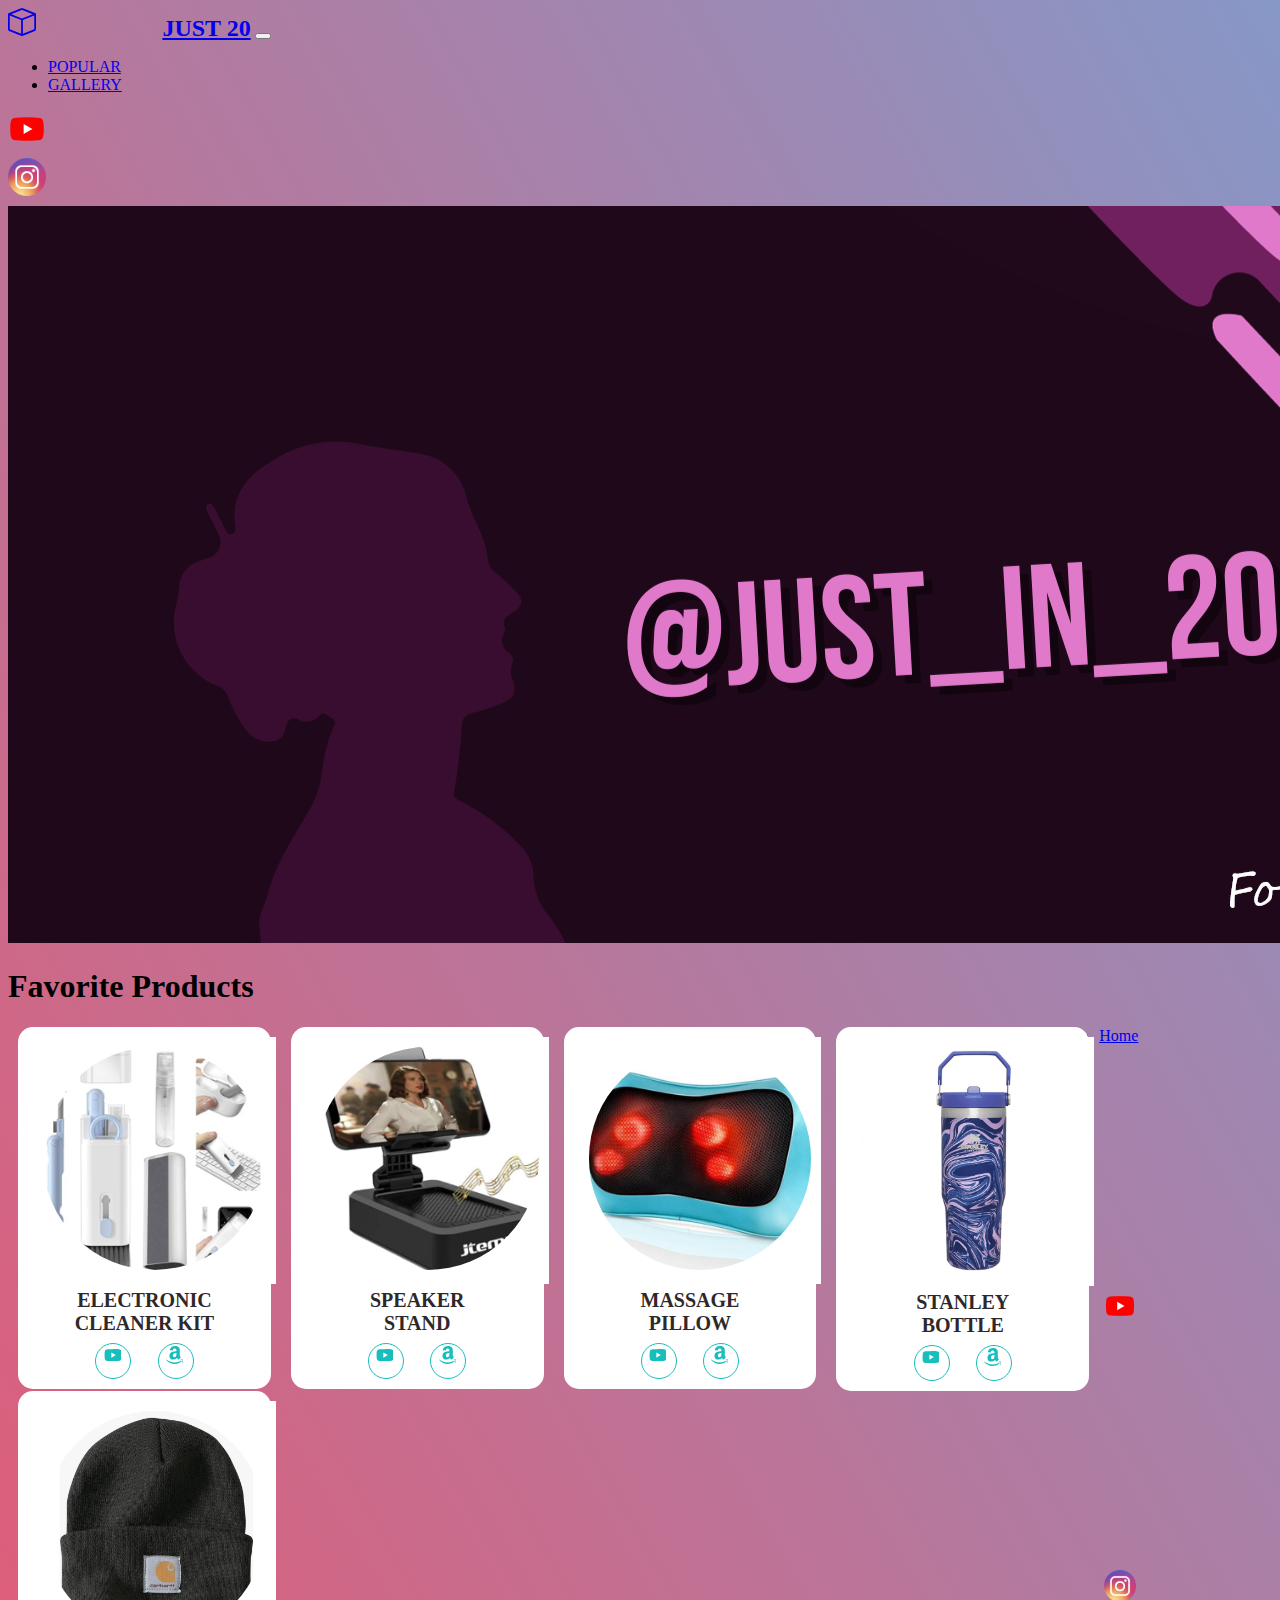
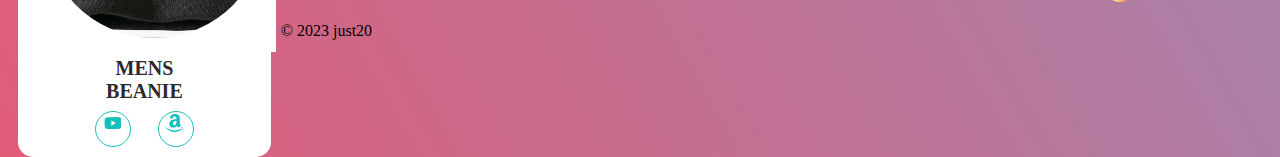
<file: gallery.html>
<!DOCTYPE html>
<html lang="en">

<head>
    <meta charset="UTF-8">
    <meta name="viewport" content="width=device-width, initial-scale=1.0">
    <title>just_in_20s</title>
    <link href="https://cdn.jsdelivr.net/npm/bootstrap@5.3.1/dist/css/bootstrap.min.css" rel="stylesheet" integrity="sha384-4bw+/aepP/YC94hEpVNVgiZdgIC5+VKNBQNGCHeKRQN+PtmoHDEXuppvnDJzQIu9" crossorigin="anonymous">
    <script src="https://cdn.jsdelivr.net/npm/bootstrap@5.3.1/dist/js/bootstrap.bundle.min.js" integrity="sha384-HwwvtgBNo3bZJJLYd8oVXjrBZt8cqVSpeBNS5n7C8IVInixGAoxmnlMuBnhbgrkm" crossorigin="anonymous"></script>
    <link rel="stylesheet" href="./style.css">
</head>

<body>
    <!-- navbar -->
    <section id="navbar" class="gradient-background">
        <nav class="navbar navbar-expand-lg navbar-dark bg-dark opacity-75 py-4" aria-label="Fifth navbar example">
            <div class="container-fluid">
                <a class="navbar-brand just20" href="/just20">
                    <svg xmlns="http://www.w3.org/2000/svg" width="28" height="28" fill="currentColor" class="bi bi-box" viewBox="0 0 16 16">
                    <path d="M8.186 1.113a.5.5 0 0 0-.372 0L1.846 3.5 8 5.961 14.154 3.5zM15 4.239l-6.5 2.6v7.922l6.5-2.6V4.24zM7.5 14.762V6.838L1 4.239v7.923l6.5 2.6zM7.443.184a1.5 1.5 0 0 1 1.114 0l7.129 2.852A.5.5 0 0 1 16 3.5v8.662a1 1 0 0 1-.629.928l-7.185 2.874a.5.5 0 0 1-.372 0L.63 13.09a1 1 0 0 1-.63-.928V3.5a.5.5 0 0 1 .314-.464L7.443.184z"/>
                  </svg>JUST 20</a>
                <button class="navbar-toggler" type="button" data-bs-toggle="collapse" data-bs-target="#navbarsExample05" aria-controls="navbarsExample05" aria-expanded="false" aria-label="Toggle navigation">
                    <span class="navbar-toggler-icon"></span>
                </button>
            
                <div class="collapse navbar-collapse" id="navbarsExample05">
                    <ul class="navbar-nav me-auto mb-2 mb-lg-0">
                    <li class="nav-item">
                        <a class="nav-link active" aria-current="page" href="#popular">POPULAR</a>
                    </li>
                    <li class="nav-item">
                        <a class="nav-link active" aria-current="page" href="./gallery.html">GALLERY</a>
                    </li>
                    </ul>

                    <div class="icon-square text-body-emphasis bg-body-secondary d-inline-flex align-items-center justify-content-center fs-4 flex-shrink-0 me-3">
                        <a href="https://www.youtube.com/@just_in_20s" target="_blank"><img src="./images/youtube.png" class="icon"></a>
                    </div>
                    <div class="icon-square text-body-emphasis bg-body-secondary d-inline-flex align-items-center justify-content-center fs-4 flex-shrink-0 me-3">
                        <a href="https://www.instagram.com/just_in_20s" target="_blank"><img src="./images/instagram.png" class="icon"></a>
                    </div>
                    
                </div>
            </div>
        </nav>
    </section>

    <!-- Title -->
    <section id="title" class="gradient-background">
        <img src="./images/@just_in_20s.png" class="d-block mx-lg-auto img-fluid" alt="just20.png">

    </section>

    <!-- Top products -->
    <section id="popular">
        <div class="container col-md-12">
                <div class="row text-center">
                    <h1 class="display-4 lh-1 my-5 fw-bold text-body-emphasis">Favorite Products</h1>
                </div>
        </div>
        <div class="container">
            <div class="row g-3">
                <!-- 1. -->
                <div class="col-md-15 col-6">
                    <div class="our-team">
                        <div class="pic">
                            <img src="./images/cleaner.png">
                        </div>
                        <h3 class="title">Electronic<br>Cleaner Kit</h3>
                        <ul class="social">
                            <li>
                                <a href="">
                                    <svg xmlns="http://www.w3.org/2000/svg" width="18" height="17" fill="currentColor" class="bi bi-youtube" viewBox="0 0 14 16"><path d="M8.051 1.999h.089c.822.003 4.987.033 6.11.335a2.01 2.01 0 0 1 1.415 1.42c.101.38.172.883.22 1.402l.01.104.022.26.008.104c.065.914.073 1.77.074 1.957v.075c-.001.194-.01 1.108-.082 2.06l-.008.105-.009.104c-.05.572-.124 1.14-.235 1.558a2.007 2.007 0 0 1-1.415 1.42c-1.16.312-5.569.334-6.18.335h-.142c-.309 0-1.587-.006-2.927-.052l-.17-.006-.087-.004-.171-.007-.171-.007c-1.11-.049-2.167-.128-2.654-.26a2.007 2.007 0 0 1-1.415-1.419c-.111-.417-.185-.986-.235-1.558L.09 9.82l-.008-.104A31.4 31.4 0 0 1 0 7.68v-.123c.002-.215.01-.958.064-1.778l.007-.103.003-.052.008-.104.022-.26.01-.104c.048-.519.119-1.023.22-1.402a2.007 2.007 0 0 1 1.415-1.42c.487-.13 1.544-.21 2.654-.26l.17-.007.172-.006.086-.003.171-.007A99.788 99.788 0 0 1 7.858 2h.193zM6.4 5.209v4.818l4.157-2.408z"/></svg>
                                </a>
                            </li>
                            <li>
                                <a href="https://amzn.to/47KbHRZ" target="_blank">
                                    <svg xmlns="http://www.w3.org/2000/svg" width="18" height="18" fill="currentColor" class="bi bi-amazon" viewBox="-1 0 16 16"><path d="M10.813 11.968c.157.083.36.074.5-.05l.005.005a89.521 89.521 0 0 1 1.623-1.405c.173-.143.143-.372.006-.563l-.125-.17c-.345-.465-.673-.906-.673-1.791v-3.3l.001-.335c.008-1.265.014-2.421-.933-3.305C10.404.274 9.06 0 8.03 0 6.017 0 3.77.75 3.296 3.24c-.047.264.143.404.316.443l2.054.22c.19-.009.33-.196.366-.387.176-.857.896-1.271 1.703-1.271.435 0 .929.16 1.188.55.264.39.26.91.257 1.376v.432c-.199.022-.407.044-.621.065-1.113.114-2.397.246-3.36.67C3.873 5.91 2.94 7.08 2.94 8.798c0 2.2 1.387 3.298 3.168 3.298 1.506 0 2.328-.354 3.489-1.54l.167.246c.274.405.456.675 1.047 1.166ZM6.03 8.431C6.03 6.627 7.647 6.3 9.177 6.3v.57c.001.776.002 1.434-.396 2.133-.336.595-.87.961-1.465.961-.812 0-1.286-.619-1.286-1.533ZM.435 12.174c2.629 1.603 6.698 4.084 13.183.997.28-.116.475.078.199.431C13.538 13.96 11.312 16 7.57 16 3.832 16 .968 13.446.094 12.386c-.24-.275.036-.4.199-.299l.142.087Z"/><path d="M13.828 11.943c.567-.07 1.468-.027 1.645.204.135.176-.004.966-.233 1.533-.23.563-.572.961-.762 1.115-.191.154-.333.094-.23-.137.105-.23.684-1.663.455-1.963-.213-.278-1.177-.177-1.625-.13l-.09.009c-.095.008-.172.017-.233.024-.193.021-.245.027-.274-.032-.074-.209.779-.556 1.347-.623Z"/></svg>
                                </a>
                            </li>
                        </ul>
                    </div>
                </div>
        
                <!-- 2. -->
                <div class="col-md-15 col-6">
                    <div class="our-team">
                        <div class="pic">
                            <img src="./images/speaker_stand.png">
                        </div>
                        <h3 class="title">speaker<br>stand</h3>
                        <ul class="social">
                            <li><a href="" target="_blank">
                                    <svg xmlns="http://www.w3.org/2000/svg" width="18" height="17" fill="currentColor" class="bi bi-youtube" viewBox="0 0 14 16"><path d="M8.051 1.999h.089c.822.003 4.987.033 6.11.335a2.01 2.01 0 0 1 1.415 1.42c.101.38.172.883.22 1.402l.01.104.022.26.008.104c.065.914.073 1.77.074 1.957v.075c-.001.194-.01 1.108-.082 2.06l-.008.105-.009.104c-.05.572-.124 1.14-.235 1.558a2.007 2.007 0 0 1-1.415 1.42c-1.16.312-5.569.334-6.18.335h-.142c-.309 0-1.587-.006-2.927-.052l-.17-.006-.087-.004-.171-.007-.171-.007c-1.11-.049-2.167-.128-2.654-.26a2.007 2.007 0 0 1-1.415-1.419c-.111-.417-.185-.986-.235-1.558L.09 9.82l-.008-.104A31.4 31.4 0 0 1 0 7.68v-.123c.002-.215.01-.958.064-1.778l.007-.103.003-.052.008-.104.022-.26.01-.104c.048-.519.119-1.023.22-1.402a2.007 2.007 0 0 1 1.415-1.42c.487-.13 1.544-.21 2.654-.26l.17-.007.172-.006.086-.003.171-.007A99.788 99.788 0 0 1 7.858 2h.193zM6.4 5.209v4.818l4.157-2.408z"/></svg>
                                </a>
                            </li>
                            <li><a href="https://amzn.to/41adnSv" target="_blank">
                                    <svg xmlns="http://www.w3.org/2000/svg" width="18" height="18" fill="currentColor" class="bi bi-amazon" viewBox="-1 0 16 16"><path d="M10.813 11.968c.157.083.36.074.5-.05l.005.005a89.521 89.521 0 0 1 1.623-1.405c.173-.143.143-.372.006-.563l-.125-.17c-.345-.465-.673-.906-.673-1.791v-3.3l.001-.335c.008-1.265.014-2.421-.933-3.305C10.404.274 9.06 0 8.03 0 6.017 0 3.77.75 3.296 3.24c-.047.264.143.404.316.443l2.054.22c.19-.009.33-.196.366-.387.176-.857.896-1.271 1.703-1.271.435 0 .929.16 1.188.55.264.39.26.91.257 1.376v.432c-.199.022-.407.044-.621.065-1.113.114-2.397.246-3.36.67C3.873 5.91 2.94 7.08 2.94 8.798c0 2.2 1.387 3.298 3.168 3.298 1.506 0 2.328-.354 3.489-1.54l.167.246c.274.405.456.675 1.047 1.166ZM6.03 8.431C6.03 6.627 7.647 6.3 9.177 6.3v.57c.001.776.002 1.434-.396 2.133-.336.595-.87.961-1.465.961-.812 0-1.286-.619-1.286-1.533ZM.435 12.174c2.629 1.603 6.698 4.084 13.183.997.28-.116.475.078.199.431C13.538 13.96 11.312 16 7.57 16 3.832 16 .968 13.446.094 12.386c-.24-.275.036-.4.199-.299l.142.087Z"/><path d="M13.828 11.943c.567-.07 1.468-.027 1.645.204.135.176-.004.966-.233 1.533-.23.563-.572.961-.762 1.115-.191.154-.333.094-.23-.137.105-.23.684-1.663.455-1.963-.213-.278-1.177-.177-1.625-.13l-.09.009c-.095.008-.172.017-.233.024-.193.021-.245.027-.274-.032-.074-.209.779-.556 1.347-.623Z"/></svg>
                                </a>
                            </li>
                        </ul>
                    </div>
                </div>
        
                <!-- 3. -->
                <div class="col-md-15 col-6">
                    <div class="our-team">
                        <div class="pic">
                            <img src="./images/massage_pillow.png">
                        </div>
                        <h3 class="title">Massage<br>pillow</h3>
                        <ul class="social">
                            <li><a href="" target="_blank">
                                    <svg xmlns="http://www.w3.org/2000/svg" width="18" height="17" fill="currentColor" class="bi bi-youtube" viewBox="0 0 14 16"><path d="M8.051 1.999h.089c.822.003 4.987.033 6.11.335a2.01 2.01 0 0 1 1.415 1.42c.101.38.172.883.22 1.402l.01.104.022.26.008.104c.065.914.073 1.77.074 1.957v.075c-.001.194-.01 1.108-.082 2.06l-.008.105-.009.104c-.05.572-.124 1.14-.235 1.558a2.007 2.007 0 0 1-1.415 1.42c-1.16.312-5.569.334-6.18.335h-.142c-.309 0-1.587-.006-2.927-.052l-.17-.006-.087-.004-.171-.007-.171-.007c-1.11-.049-2.167-.128-2.654-.26a2.007 2.007 0 0 1-1.415-1.419c-.111-.417-.185-.986-.235-1.558L.09 9.82l-.008-.104A31.4 31.4 0 0 1 0 7.68v-.123c.002-.215.01-.958.064-1.778l.007-.103.003-.052.008-.104.022-.26.01-.104c.048-.519.119-1.023.22-1.402a2.007 2.007 0 0 1 1.415-1.42c.487-.13 1.544-.21 2.654-.26l.17-.007.172-.006.086-.003.171-.007A99.788 99.788 0 0 1 7.858 2h.193zM6.4 5.209v4.818l4.157-2.408z"/></svg>
                                </a>
                            </li>
                            <li><a href="https://amzn.to/3t3i3wM" target="_blank">
                                    <svg xmlns="http://www.w3.org/2000/svg" width="18" height="18" fill="currentColor" class="bi bi-amazon" viewBox="-1 0 16 16"><path d="M10.813 11.968c.157.083.36.074.5-.05l.005.005a89.521 89.521 0 0 1 1.623-1.405c.173-.143.143-.372.006-.563l-.125-.17c-.345-.465-.673-.906-.673-1.791v-3.3l.001-.335c.008-1.265.014-2.421-.933-3.305C10.404.274 9.06 0 8.03 0 6.017 0 3.77.75 3.296 3.24c-.047.264.143.404.316.443l2.054.22c.19-.009.33-.196.366-.387.176-.857.896-1.271 1.703-1.271.435 0 .929.16 1.188.55.264.39.26.91.257 1.376v.432c-.199.022-.407.044-.621.065-1.113.114-2.397.246-3.36.67C3.873 5.91 2.94 7.08 2.94 8.798c0 2.2 1.387 3.298 3.168 3.298 1.506 0 2.328-.354 3.489-1.54l.167.246c.274.405.456.675 1.047 1.166ZM6.03 8.431C6.03 6.627 7.647 6.3 9.177 6.3v.57c.001.776.002 1.434-.396 2.133-.336.595-.87.961-1.465.961-.812 0-1.286-.619-1.286-1.533ZM.435 12.174c2.629 1.603 6.698 4.084 13.183.997.28-.116.475.078.199.431C13.538 13.96 11.312 16 7.57 16 3.832 16 .968 13.446.094 12.386c-.24-.275.036-.4.199-.299l.142.087Z"/><path d="M13.828 11.943c.567-.07 1.468-.027 1.645.204.135.176-.004.966-.233 1.533-.23.563-.572.961-.762 1.115-.191.154-.333.094-.23-.137.105-.23.684-1.663.455-1.963-.213-.278-1.177-.177-1.625-.13l-.09.009c-.095.008-.172.017-.233.024-.193.021-.245.027-.274-.032-.074-.209.779-.556 1.347-.623Z"/></svg>
                                </a>
                            </li>
                        </ul>
                    </div>
                </div>
        
                <!-- 4.  -->
                <div class="col-md-15 col-6">
                    <div class="our-team">
                        <div class="pic">
                            <img src="./images/stanley_bottle.png">
                        </div>
                        <h3 class="title">Stanley<br>bottle</h3>
                        <ul class="social">
                            <li><a href="" target="_blank">
                                    <svg xmlns="http://www.w3.org/2000/svg" width="18" height="17" fill="currentColor" class="bi bi-youtube" viewBox="0 0 14 16"><path d="M8.051 1.999h.089c.822.003 4.987.033 6.11.335a2.01 2.01 0 0 1 1.415 1.42c.101.38.172.883.22 1.402l.01.104.022.26.008.104c.065.914.073 1.77.074 1.957v.075c-.001.194-.01 1.108-.082 2.06l-.008.105-.009.104c-.05.572-.124 1.14-.235 1.558a2.007 2.007 0 0 1-1.415 1.42c-1.16.312-5.569.334-6.18.335h-.142c-.309 0-1.587-.006-2.927-.052l-.17-.006-.087-.004-.171-.007-.171-.007c-1.11-.049-2.167-.128-2.654-.26a2.007 2.007 0 0 1-1.415-1.419c-.111-.417-.185-.986-.235-1.558L.09 9.82l-.008-.104A31.4 31.4 0 0 1 0 7.68v-.123c.002-.215.01-.958.064-1.778l.007-.103.003-.052.008-.104.022-.26.01-.104c.048-.519.119-1.023.22-1.402a2.007 2.007 0 0 1 1.415-1.42c.487-.13 1.544-.21 2.654-.26l.17-.007.172-.006.086-.003.171-.007A99.788 99.788 0 0 1 7.858 2h.193zM6.4 5.209v4.818l4.157-2.408z"/></svg>
                                </a>
                            </li>
                            <li><a href="https://amzn.to/4aa6ch6" target="_blank">
                                    <svg xmlns="http://www.w3.org/2000/svg" width="18" height="18" fill="currentColor" class="bi bi-amazon" viewBox="-1 0 16 16"><path d="M10.813 11.968c.157.083.36.074.5-.05l.005.005a89.521 89.521 0 0 1 1.623-1.405c.173-.143.143-.372.006-.563l-.125-.17c-.345-.465-.673-.906-.673-1.791v-3.3l.001-.335c.008-1.265.014-2.421-.933-3.305C10.404.274 9.06 0 8.03 0 6.017 0 3.77.75 3.296 3.24c-.047.264.143.404.316.443l2.054.22c.19-.009.33-.196.366-.387.176-.857.896-1.271 1.703-1.271.435 0 .929.16 1.188.55.264.39.26.91.257 1.376v.432c-.199.022-.407.044-.621.065-1.113.114-2.397.246-3.36.67C3.873 5.91 2.94 7.08 2.94 8.798c0 2.2 1.387 3.298 3.168 3.298 1.506 0 2.328-.354 3.489-1.54l.167.246c.274.405.456.675 1.047 1.166ZM6.03 8.431C6.03 6.627 7.647 6.3 9.177 6.3v.57c.001.776.002 1.434-.396 2.133-.336.595-.87.961-1.465.961-.812 0-1.286-.619-1.286-1.533ZM.435 12.174c2.629 1.603 6.698 4.084 13.183.997.28-.116.475.078.199.431C13.538 13.96 11.312 16 7.57 16 3.832 16 .968 13.446.094 12.386c-.24-.275.036-.4.199-.299l.142.087Z"/><path d="M13.828 11.943c.567-.07 1.468-.027 1.645.204.135.176-.004.966-.233 1.533-.23.563-.572.961-.762 1.115-.191.154-.333.094-.23-.137.105-.23.684-1.663.455-1.963-.213-.278-1.177-.177-1.625-.13l-.09.009c-.095.008-.172.017-.233.024-.193.021-.245.027-.274-.032-.074-.209.779-.556 1.347-.623Z"/></svg>
                                </a>
                            </li>
                        </ul>
                    </div>
                </div>
        
                <!-- 5. -->
                <div class="col-md-15 col-6">
                    <div class="our-team">
                        <div class="pic">
                            <img src="./images/beanie.png">
                            <!-- <a href="https://www.amazon.com/Carhartt-Acrylic-Watch-Black-Size/dp/B002G9UDYG?pd_rd_w=wZbyl&content-id=amzn1.sym.309d45c5-3eba-4f62-9bb2-0acdcf0662e7&pf_rd_p=309d45c5-3eba-4f62-9bb2-0acdcf0662e7&pf_rd_r=202TFQYQA7B45MKRB6ES&pd_rd_wg=6HaYh&pd_rd_r=3ac89d70-6eaa-48a8-9168-4cc019bc3323&pd_rd_i=B002G9UDYG&psc=1&linkCode=li1&tag=ymluffyshanks-20&linkId=6a1dae269be65697d01f3428abfc65f2&language=en_US&ref_=as_li_ss_il" target="_blank"><img border="0" src="//ws-na.amazon-adsystem.com/widgets/q?_encoding=UTF8&ASIN=B002G9UDYG&Format=_SL110_&ID=AsinImage&MarketPlace=US&ServiceVersion=20070822&WS=1&tag=ymluffyshanks-20&language=en_US" ></a><img src="https://ir-na.amazon-adsystem.com/e/ir?t=ymluffyshanks-20&language=en_US&l=li1&o=1&a=B002G9UDYG" width="1" height="1" border="0" alt="" style="border:none !important; margin:0px !important;" /> -->
                        </div>
                        <h3 class="title">MENs<br>beanie</h3>
                        <ul class="social">
                            <li><a href="" target="_blank">
                                    <svg xmlns="http://www.w3.org/2000/svg" width="18" height="17" fill="currentColor" class="bi bi-youtube" viewBox="0 0 14 16"><path d="M8.051 1.999h.089c.822.003 4.987.033 6.11.335a2.01 2.01 0 0 1 1.415 1.42c.101.38.172.883.22 1.402l.01.104.022.26.008.104c.065.914.073 1.77.074 1.957v.075c-.001.194-.01 1.108-.082 2.06l-.008.105-.009.104c-.05.572-.124 1.14-.235 1.558a2.007 2.007 0 0 1-1.415 1.42c-1.16.312-5.569.334-6.18.335h-.142c-.309 0-1.587-.006-2.927-.052l-.17-.006-.087-.004-.171-.007-.171-.007c-1.11-.049-2.167-.128-2.654-.26a2.007 2.007 0 0 1-1.415-1.419c-.111-.417-.185-.986-.235-1.558L.09 9.82l-.008-.104A31.4 31.4 0 0 1 0 7.68v-.123c.002-.215.01-.958.064-1.778l.007-.103.003-.052.008-.104.022-.26.01-.104c.048-.519.119-1.023.22-1.402a2.007 2.007 0 0 1 1.415-1.42c.487-.13 1.544-.21 2.654-.26l.17-.007.172-.006.086-.003.171-.007A99.788 99.788 0 0 1 7.858 2h.193zM6.4 5.209v4.818l4.157-2.408z"/></svg>
                                </a>
                            </li>
                            <li><a href="https://amzn.to/3t0TDnN" target="_blank">
                                    <svg xmlns="http://www.w3.org/2000/svg" width="18" height="18" fill="currentColor" class="bi bi-amazon" viewBox="-1 0 16 16"><path d="M10.813 11.968c.157.083.36.074.5-.05l.005.005a89.521 89.521 0 0 1 1.623-1.405c.173-.143.143-.372.006-.563l-.125-.17c-.345-.465-.673-.906-.673-1.791v-3.3l.001-.335c.008-1.265.014-2.421-.933-3.305C10.404.274 9.06 0 8.03 0 6.017 0 3.77.75 3.296 3.24c-.047.264.143.404.316.443l2.054.22c.19-.009.33-.196.366-.387.176-.857.896-1.271 1.703-1.271.435 0 .929.16 1.188.55.264.39.26.91.257 1.376v.432c-.199.022-.407.044-.621.065-1.113.114-2.397.246-3.36.67C3.873 5.91 2.94 7.08 2.94 8.798c0 2.2 1.387 3.298 3.168 3.298 1.506 0 2.328-.354 3.489-1.54l.167.246c.274.405.456.675 1.047 1.166ZM6.03 8.431C6.03 6.627 7.647 6.3 9.177 6.3v.57c.001.776.002 1.434-.396 2.133-.336.595-.87.961-1.465.961-.812 0-1.286-.619-1.286-1.533ZM.435 12.174c2.629 1.603 6.698 4.084 13.183.997.28-.116.475.078.199.431C13.538 13.96 11.312 16 7.57 16 3.832 16 .968 13.446.094 12.386c-.24-.275.036-.4.199-.299l.142.087Z"/><path d="M13.828 11.943c.567-.07 1.468-.027 1.645.204.135.176-.004.966-.233 1.533-.23.563-.572.961-.762 1.115-.191.154-.333.094-.23-.137.105-.23.684-1.663.455-1.963-.213-.278-1.177-.177-1.625-.13l-.09.009c-.095.008-.172.017-.233.024-.193.021-.245.027-.274-.032-.074-.209.779-.556 1.347-.623Z"/></svg>
                                </a>
                            </li>
                        </ul>
                    </div>
                </div>
            </div>
        </div>
    </section>


    <!-- scroll up -->
    <a id="back-to-top" href="#" class="btn btn-light btn-sm back-to-top" role="button">
        <svg xmlns="http://www.w3.org/2000/svg" width="16" height="14" fill="currentColor" class="bi bi-chevron-up" viewBox="0 0 16 16">
        <path fill-rule="evenodd" d="M7.646 4.646a.5.5 0 0 1 .708 0l6 6a.5.5 0 0 1-.708.708L8 5.707l-5.646 5.647a.5.5 0 0 1-.708-.708l6-6z"/>
        </svg>
    </a>
    <script src="https://ajax.googleapis.com/ajax/libs/jquery/3.7.0/jquery.min.js"></script>
    <script src="./js/index.js"></script>
    <!-- Footer -->
    <section id="contact" class="gradient-background">
        <div class="container">
            <footer class="py-3 my-4">
              <ul class="nav justify-content-center border-bottom pb-3 mb-3">
                <li class="nav-item"><a href="#" class="nav-link px-2 text-body-secondary">Home</a></li>
                <li class="nav-item"><a href="https://www.youtube.com/@just_in_20s" target="_blank"><img src="./images/youtube.png" class="icon-footer"></a></li>
                <li class="nav-item"><a href="https://www.instagram.com/just_in_20s" target="_blank"><img src="./images/instagram.png" class="icon-footer"></a></li>
              </ul>
              <p class="text-center text-body-secondary">© 2023 just20</p>
            </footer>
          </div>
    </section>
</body>

</html>
</file>
<file: style.css>
/* ALL PAGES */
html {
  height: 100%;
}

body {
  background: linear-gradient(60deg, #c8ff00, #f15169, #5fb2ea);
  background-size: 180% 1000%;
  animation: gradient-animation 14s ease infinite;
}

@keyframes gradient-animation {
  0% {
    background-position: 0% 50%;
  }
  50% {
    background-position: 100% 50%;
  }
  100% {
    background-position: 0% 50%;
  }
}

img.icon {
    height: 2.4rem;
}

.nav-item .icon-footer {
    height: 2.0rem;
    padding-top: 20%;
    margin: 0 5px;
}

svg {
    margin-right: 10%;
}

.just20 {
    font-size: 1.5rem;
    font-weight: 900;
}

.icon-square {
  width: 3rem;
  height: 3rem;
  border-radius: 0.75rem;
}

.back-to-top {
    position: fixed;
    bottom: 25px;
    right: 25px;
    display: none;
}

/* INDEX */

iframe {
    border: 0;
    border-radius: 20px;
}

.featurette-divider {
    border-color: #fff;
}

/* PROFILE PAGE */
.profile-img {
  border-radius: 50%;
  height: 100px;
}

.our-team {
    padding: 10px 15px 10px;
    background: #ffffff;
    border-radius: 15px;
    text-align: center;
}

.our-team .pic {
    display: inline-block;
    width: 100%;
    height: 100%;
    background: #ffffff;
    padding: 10px;
    margin-bottom: 5px;
    transition: all 0.5s ease 0s;
}

.our-team:hover .pic {
    background: #17bebb;
    border-radius: 50%;
}

.pic img {
    width: 100%;
    height: 100%;
    border-radius: 50%;
}

.our-team .title {
    display: block;
    font-size: 20px;
    font-weight: 600;
    color: #2e282a;
    text-transform: uppercase;
    margin: 0 0 0 0;
}

.our-team .post {
    display: block;
    font-size: 15px;
    color: #17bebb;
    text-transform: capitalize;
    margin-bottom: 1px;
}

.our-team .social {
    padding: 8px 0 0 0;
    margin: 0;
    list-style: none;
}

.our-team .social li {
    display: inline-block;
    padding: 0 5% 0;
}

.our-team .social li a {
    display: block;
    width: 34px;
    height: 34px;
    line-height: 30px;
    border-radius: 50%;
    font-size: 15px;
    color: #17bebb;
    border: 1px solid #17bebb;
    transition: all 0.5s ease 0s;
}

.our-team:hover .social li a {
    background: #17bebb;
    color: #fff;
}


.col-xs-15,
.col-sm-15,
.col-md-15,
.col-lg-15 {
    position: relative;
    min-height: 1px;
    padding-right: 10px;
    padding-left: 10px;
}

.col-xs-15 {
    width: 20%;
    float: left;
}
@media (min-width: 768px) {
.col-sm-15 {
        width: 20%;
        float: left;
    }
}
@media (min-width: 992px) {
    .col-md-15 {
        width: 20%;
        float: left;
    }
}
@media (min-width: 1200px) {
    .col-lg-15 {
        width: 20%;
        float: left;
    }
}
</file>
